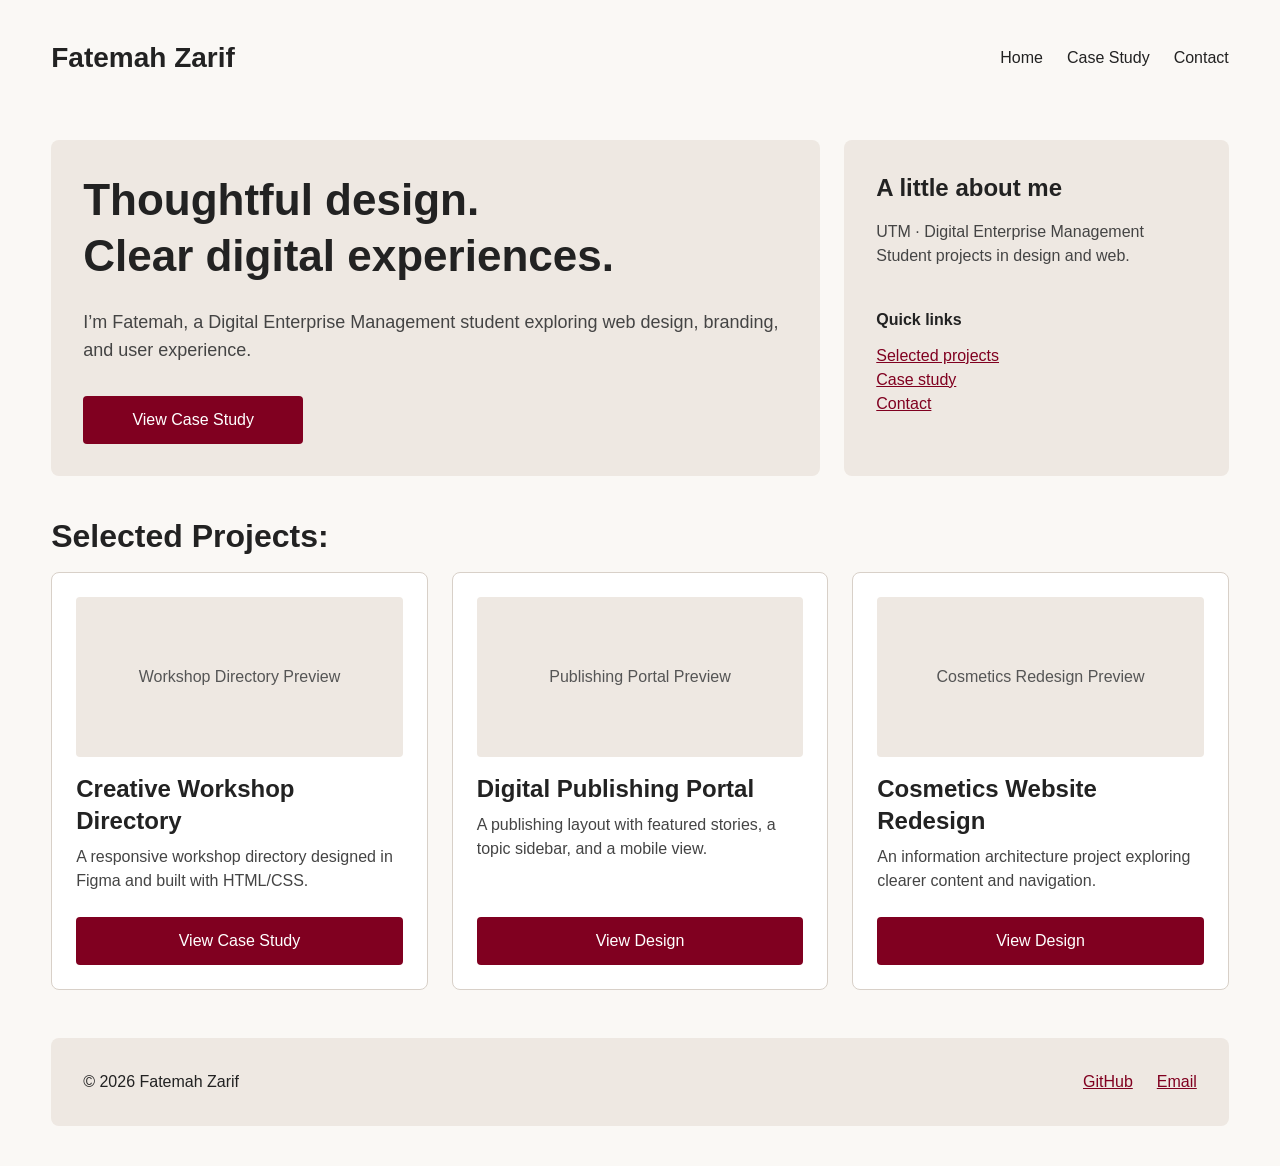
<file: index.html>
<!DOCTYPE html>
<html lang="en">
<head>
    <meta charset="UTF-8">
    <meta name="viewport" content="width=device-width, initial-scale=1.0">
    <title>Fatemah Zarif | Portfolio</title>

    <!-- connects this page to shared stylesheet -->
    <link rel="stylesheet" href="css/style.css">
</head>
<body>

    <!-- same header on both pages -->
    <header class="site-header">
        <a class="brand" href="index.html">Fatemah Zarif</a>

        <nav>
            <ul class="nav-links">
                <li><a href="index.html">Home</a></li>
                <li><a href="detail.html">Case Study</a></li>
                <li><a href="#contact">Contact</a></li>
            </ul>
        </nav>
    </header>

    <main>
        <!-- main intro and a little about me -->
    <section class="hero-grid">
        <div class="spotlight">
            <h1>Thoughtful design.<br>Clear digital experiences.</h1>

            <p>
                I’m Fatemah, a Digital Enterprise Management student
                exploring web design, branding, and user experience.
            </p>

            <a class="button" href="detail.html">View Case Study</a>
        </div>

        <aside class="intro-panel">
            <h2>A little about me</h2>

            <p>
                UTM · Digital Enterprise Management<br>
                Student projects in design and web.
            </p>

            <h3>Quick links</h3>

            <ul class="quick-links">
                <li><a href="#projects">Selected projects</a></li>
                <li><a href="detail.html">Case study</a></li>
                <li><a href="#contact">Contact</a></li>
            </ul>
        </aside>
    </section>
    <!-- projects i've worked on -->
    <section class="projects-section" id="projects">
        <h2>Selected Projects:</h2>

        <div class="cards-gallery">

            <!-- this one connects to the full case study -->
            <article class="card">
                <div class="project-preview">
                    <p>Workshop Directory Preview</p>
                </div>

                <h3>Creative Workshop Directory</h3>

                <p>
                    A responsive workshop directory designed in Figma
                    and built with HTML/CSS.
                </p>

                <a class="button" href="detail.html">View Case Study</a>
            </article>

            <!-- my publishing layout project -->
            <article class="card">
                <div class="project-preview">
                    <p>Publishing Portal Preview</p>
                </div>

                <h3>Digital Publishing Portal</h3>

                <p>
                    A publishing layout with featured stories,
                    a topic sidebar, and a mobile view.
                </p>

                <a class="button" href="https://www.figma.com/design/dN6kRuw5DzKoKSUk5jlfnT/FatemahZarif_Project1?node-id=0-1">View Design</a>
            </article>

            <!-- my cosmetics redesign project -->
            <article class="card">
                <div class="project-preview">
                    <p>Cosmetics Redesign Preview</p>
                </div>

                <h3>Cosmetics Website Redesign</h3>

                <p>
                    An information architecture project exploring
                    clearer content and navigation.
                </p>

                <a class="button" href="https://www.figma.com/design/dN6kRuw5DzKoKSUk5jlfnT/FatemahZarif_Project1?node-id=0-1">View Design</a>
            </article>
        </div>
    </section>
    </main>

    <footer class="site-footer" id="contact">
        <p>&copy; 2026 Fatemah Zarif</p>
        <!-- where to find me -->
        <div class="footer-links">
            <a href="https://github.com/f17zf">GitHub</a>
            <a href="mailto:fz.zarif@mail.utoronto.ca">Email</a>
        </div>
    </footer>

</body>
</html>
</file>
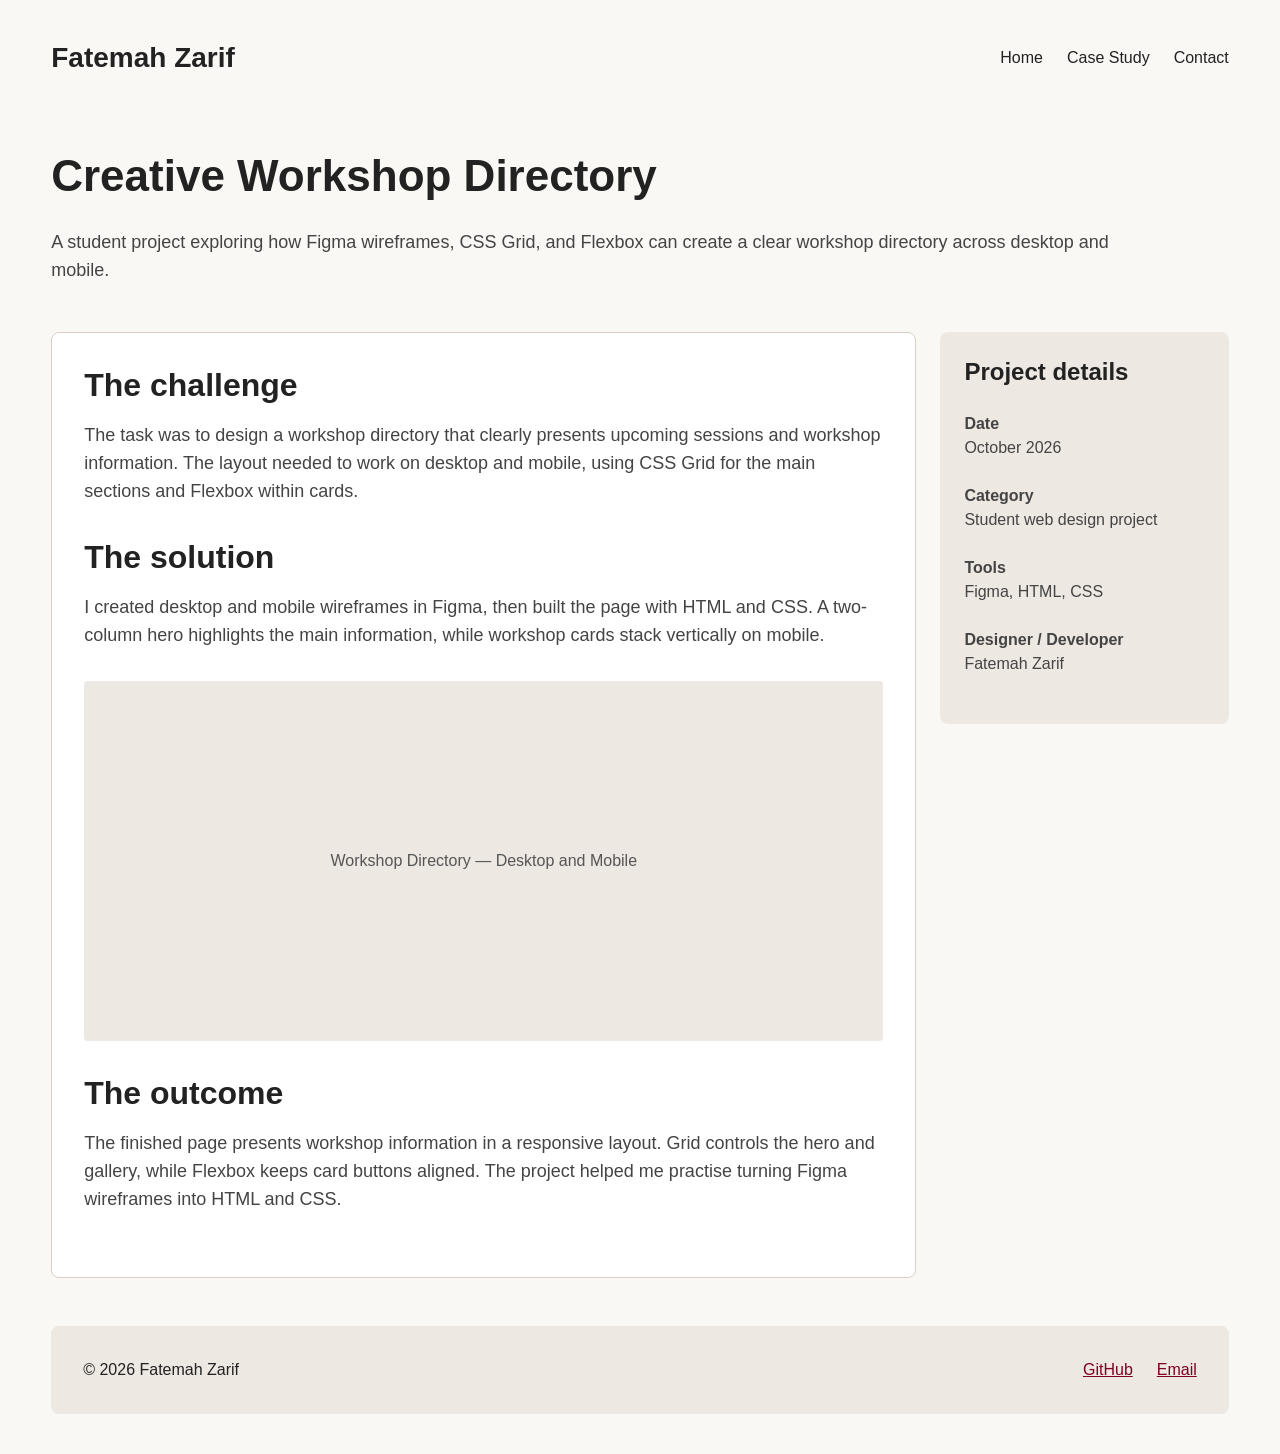
<file: detail.html>
<!DOCTYPE html>
<html lang="en">
<head>
    <meta charset="UTF-8">
    <meta name="viewport" content="width=device-width, initial-scale=1.0">
    <title>Creative Workshop Directory | Fatemah Zarif</title>

    <!-- connects this page to shared stylesheet -->
    <link rel="stylesheet" href="css/style.css">
</head>
<body>

    <!-- same header on both pages -->
    <header class="site-header">
        <a class="brand" href="index.html">Fatemah Zarif</a>

        <nav>
            <ul class="nav-links">
                <li><a href="index.html">Home</a></li>
                <li><a href="detail.html">Case Study</a></li>
                <li><a href="#contact">Contact</a></li>
            </ul>
        </nav>
    </header>

    <main class="detail-layout">

    <!-- a quick intro to this project -->
    <section class="detail-hero">
        <h1>Creative Workshop Directory</h1>

        <p class="lead-text">
            A student project exploring how Figma wireframes,
            CSS Grid, and Flexbox can create a clear workshop
            directory across desktop and mobile.
        </p>
    </section>

    <!-- main writeup and the project info beside it -->
    <section class="content-grid">

        <article class="case-study">
            <h2>The challenge</h2>

            <p>
                The task was to design a workshop directory that clearly
                presents upcoming sessions and workshop information.
                The layout needed to work on desktop and mobile,
                using CSS Grid for the main sections and Flexbox
                within cards.
            </p>

            <h2>The solution</h2>

            <p>
                I created desktop and mobile wireframes in Figma,
                then built the page with HTML and CSS. A two-column
                hero highlights the main information, while workshop
                cards stack vertically on mobile.
            </p>

            <!-- space for the project visual, like in my wireframe -->
            <div class="case-preview">
                <p>Workshop Directory — Desktop and Mobile</p>
            </div>

            <h2>The outcome</h2>

            <p>
                The finished page presents workshop information in a
                responsive layout. Grid controls the hero and gallery,
                while Flexbox keeps card buttons aligned. The project
                helped me practise turning Figma wireframes into
                HTML and CSS.
            </p>
        </article>

        <aside class="project-details">
            <h2>Project details</h2>

            <p>
                <strong>Date</strong><br>
                October 2026
            </p>

            <p>
                <strong>Category</strong><br>
                Student web design project
            </p>

            <p>
                <strong>Tools</strong><br>
                Figma, HTML, CSS
            </p>

            <p>
                <strong>Designer / Developer</strong><br>
                Fatemah Zarif
            </p>
        </aside>

    </section>
</main>

    <footer class="site-footer" id="contact">
        <p>&copy; 2026 Fatemah Zarif</p>
        <!-- where to find me -->
        <div class="footer-links">
            <a href="https://github.com/f17zf">GitHub</a>
            <a href="mailto:fz.zarif@mail.utoronto.ca">Email</a>
        </div>
    </footer>

</body>
</html>
</file>
<file: css/style.css>
/* clears the default spacing so i can set my own */
* {
    margin: 0;
    padding: 0;
    box-sizing: border-box;
}

/* colours and basic text for both pages */
body {
    font-family: Inter, Arial, sans-serif;
    font-size: 16px;
    line-height: 24px;
    color: #222222;
    background-color: #FAF8F5;
}

/* mobile heading sizes first */
h1 {
    font-size: 32px;
    line-height: 40px;
    margin-bottom: 24px;
}

h2 {
    font-size: 28px;
    line-height: 36px;
    margin-bottom: 16px;
}

h3 {
    font-size: 24px;
    line-height: 32px;
    margin-bottom: 8px;
}

p {
    color: #444444;
    margin-bottom: 16px;
}

a {
    color: #800020;
}

/* keeps both pages centred with room at the edges */
.site-header,
main,
.site-footer {
    width: 92%;
    max-width: 1280px;
    margin-left: auto;
    margin-right: auto;
}
/* name and navigation stack on mobile */
.site-header {
    display: flex;
    flex-direction: column;
    gap: 20px;
    padding-top: 24px;
    padding-bottom: 32px;
}

.brand {
    font-size: 28px;
    line-height: 36px;
    font-weight: 700;
    color: #222222;
    text-decoration: none;
}

/* puts the navigation links beside each other */
.nav-links {
    display: flex;
    flex-wrap: wrap;
    gap: 24px;
    list-style: none;
}

.nav-links a {
    color: #222222;
    text-decoration: none;
}

.nav-links a:hover {
    color: #800020;
    text-decoration: underline;
}
/* hero sections stack on mobile */
.hero-grid {
    display: grid;
    grid-template-columns: 1fr;
    gap: 24px;
    margin-bottom: 32px;
}

.spotlight,
.intro-panel {
    background-color: #EEE8E2;
    padding: 24px;
    border-radius: 8px;
}

.spotlight p {
    margin-bottom: 32px;
}

/* same button style across both pages */
.button {
    display: inline-block;
    background-color: #800020;
    color: #FFFFFF;
    padding: 12px 24px;
    border-radius: 4px;
    font-weight: 500;
    text-align: center;
    text-decoration: none;
}

.spotlight .button {
    width: 100%;
}

.button:hover {
    background-color: #600018;
}

.intro-panel h2 {
    font-size: 24px;
    line-height: 32px;
}

.intro-panel h3 {
    font-size: 16px;
    line-height: 24px;
    margin-top: 40px;
    margin-bottom: 12px;
}

.quick-links {
    list-style: none;
}

/* one column on mobile */
.cards-gallery {
    display: grid;
    grid-template-columns: 1fr;
    gap: 24px;
}

/* stacks the content inside each card */
.card {
    display: flex;
    flex-direction: column;
    padding: 24px;
    background-color: #FFFFFF;
    border: 1px solid #D8D0C8;
    border-radius: 8px;
}

.project-preview {
    display: flex;
    justify-content: center;
    align-items: center;
    min-height: 160px;
    padding: 16px;
    margin-bottom: 16px;
    background-color: #EEE8E2;
    border-radius: 4px;
    text-align: center;
}

.project-preview p {
    margin-bottom: 0;
    color: #555555;
}

.card > p {
    margin-bottom: 24px;
}

/* pushes the buttons to the bottom of each card */
.card .button {
    margin-top: auto;
}

/* space between the intro and the case study */
.detail-hero {
    margin-top: 8px;
    margin-bottom: 32px;
}

.lead-text {
    max-width: 1100px;
}

/* article and project details stack on mobile */
.content-grid {
    display: grid;
    grid-template-columns: 1fr;
    gap: 24px;
    align-items: start;
}

.case-study {
    padding: 24px;
    background-color: #FFFFFF;
    border: 1px solid #D8D0C8;
    border-radius: 8px;
}

.case-study p {
    margin-bottom: 32px;
}

/* the visual placeholder from my wireframe */
.case-preview {
    display: flex;
    justify-content: center;
    align-items: center;
    min-height: 240px;
    padding: 24px;
    margin-bottom: 32px;
    background-color: #EEE8E2;
    border-radius: 4px;
    text-align: center;
}

.case-preview p {
    margin-bottom: 0;
    color: #555555;
}

.project-details {
    padding: 24px;
    background-color: #EEE8E2;
    border-radius: 8px;
}

.project-details h2 {
    font-size: 24px;
    line-height: 32px;
    margin-bottom: 24px;
}

.project-details p {
    margin-bottom: 24px;
}

/* copyright and links stack on mobile */
.site-footer {
    display: flex;
    flex-direction: column;
    gap: 16px;
    margin-top: 48px;
    margin-bottom: 40px;
    padding: 24px;
    background-color: #EEE8E2;
    border-radius: 8px;
}

.site-footer p {
    margin-bottom: 0;
    color: #222222;
}

/* keeps github and email beside each other */
.footer-links {
    display: flex;
    flex-wrap: wrap;
    gap: 24px;
}

.footer-links a {
    font-weight: 500;
}

/* switches to the wider layouts on tablet and desktop */
@media (min-width: 768px) {

    .site-header {
        flex-direction: row;
        justify-content: space-between;
        align-items: center;
        padding-top: 40px;
        padding-bottom: 64px;
    }

    h1 {
        font-size: 44px;
        line-height: 56px;
    }

    h2 {
        font-size: 32px;
        line-height: 40px;
    }

    /* wider spotlight with a smaller about panel */
    .hero-grid {
        grid-template-columns: 2fr 1fr;
        margin-bottom: 40px;
    }

    .spotlight,
    .intro-panel {
        padding: 32px;
    }

    .spotlight p,
    .lead-text,
    .case-study > p {
        font-size: 18px;
        line-height: 28px;
    }

    .spotlight .button {
        width: auto;
        min-width: 220px;
    }

    /* fits as many cards as the available space allows */
    .cards-gallery {
        grid-template-columns: repeat(auto-fit, minmax(280px, 1fr));
    }

    .detail-hero {
        margin-bottom: 48px;
    }

    /* larger article with a smaller project info sidebar */
    .content-grid {
        grid-template-columns: 3fr 1fr;
    }

    .case-study {
        padding: 32px;
    }

    .case-preview {
        min-height: 360px;
    }

    /* copyright on the left, links on the right */
    .site-footer {
        flex-direction: row;
        justify-content: space-between;
        align-items: center;
        padding: 32px;
    }
}
</file>
